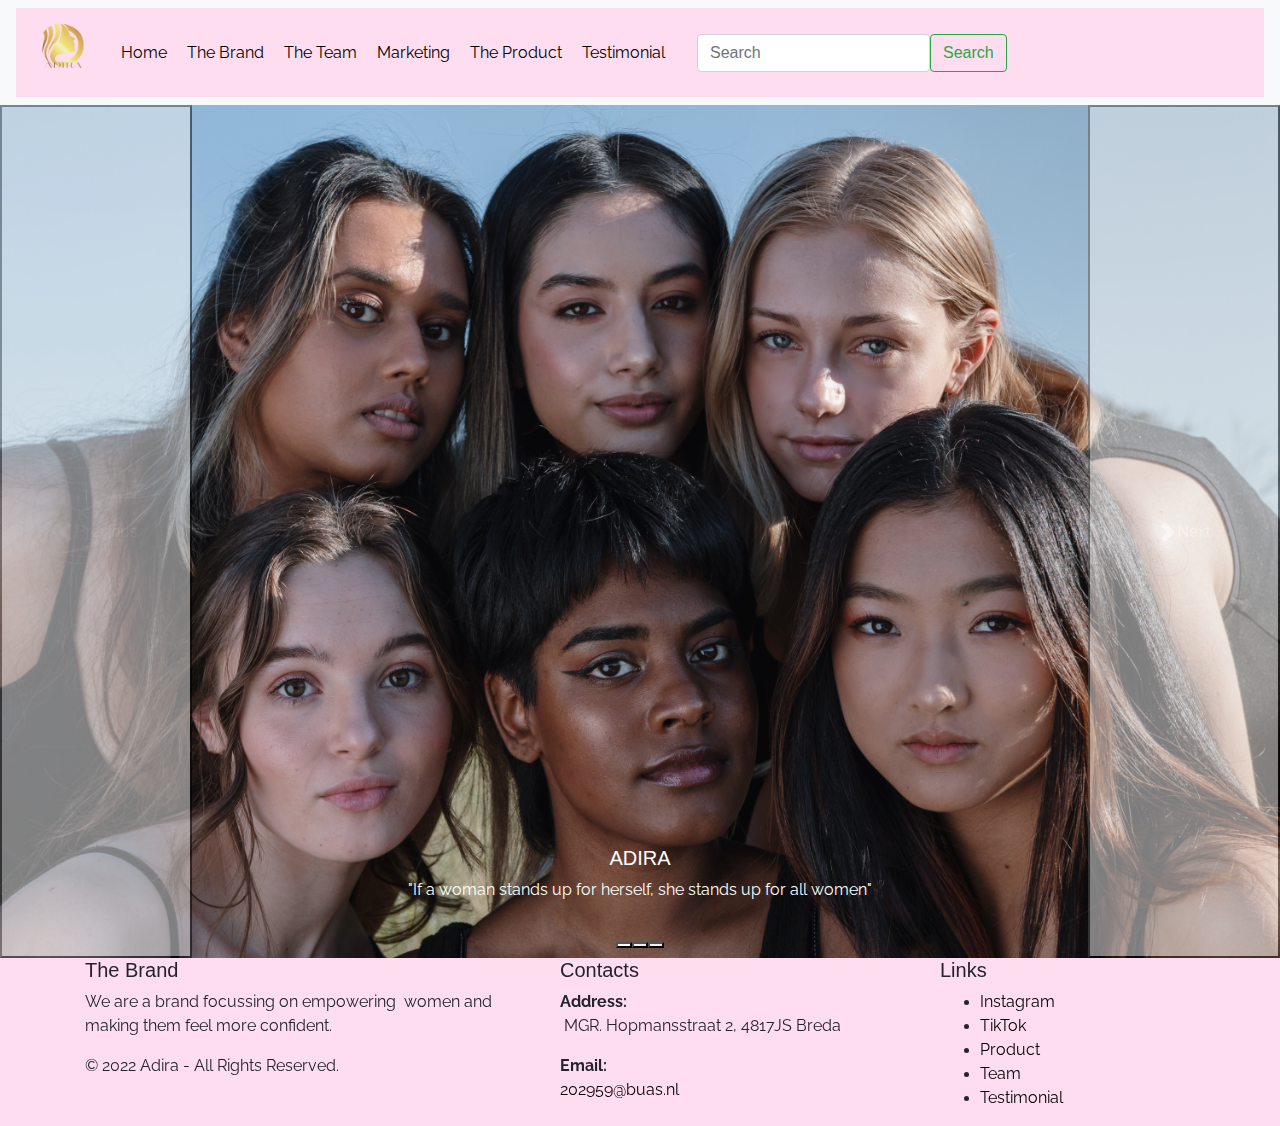
<file: index.html>
<!doctype html>
<html lang="en">
  <head>
    <!-- Required meta tags -->
    <meta charset="utf-8">
    <meta name="viewport" content="width=device-width, initial-scale=1">
	  
    <!--Link to stylesheet -->
	  <link rel="stylesheet" href="css/styles.css" />

    <!-- Bootstrap CSS -->
    <link href="https://cdn.jsdelivr.net/npm/bootstrap@5.1.3/dist/css/bootstrap.min.css" rel="stylesheet" integrity="sha384-1BmE4kWBq78iYhFldvKuhfTAU6auU8tT94WrHftjDbrCEXSU1oBoqyl2QvZ6jIW3" crossorigin="anonymous">
	  
	<!-- our own css -->
	<link href="css/styles.css" rel="stylesheet" type="text/css">
	  <link href="//maxcdn.bootstrapcdn.com/bootstrap/4.1.1/css/bootstrap.min.css" rel="stylesheet" id="bootstrap-css">
<script src="//maxcdn.bootstrapcdn.com/bootstrap/4.1.1/js/bootstrap.min.js"></script>
<script src="//cdnjs.cloudflare.com/ajax/libs/jquery/3.2.1/jquery.min.js"></script>
  </head>
  <body>

    <!-- Optional JavaScript; choose one of the two! -->

    <!-- Option 1: Bootstrap Bundle with Popper -->
    <script src="https://cdn.jsdelivr.net/npm/bootstrap@5.1.3/dist/js/bootstrap.bundle.min.js" integrity="sha384-ka7Sk0Gln4gmtz2MlQnikT1wXgYsOg+OMhuP+IlRH9sENBO0LRn5q+8nbTov4+1p" crossorigin="anonymous"></script>

    <!-- Option 2: Separate Popper and Bootstrap JS -->
    <!--
    <script src="https://cdn.jsdelivr.net/npm/@popperjs/core@2.10.2/dist/umd/popper.min.js" integrity="sha384-7+zCNj/IqJ95wo16oMtfsKbZ9ccEh31eOz1HGyDuCQ6wgnyJNSYdrPa03rtR1zdB" crossorigin="anonymous"></script>
    <script src="https://cdn.jsdelivr.net/npm/bootstrap@5.1.3/dist/js/bootstrap.min.js" integrity="sha384-QJHtvGhmr9XOIpI6YVutG+2QOK9T+ZnN4kzFN1RtK3zEFEIsxhlmWl5/YESvpZ13" crossorigin="anonymous"></script>
    -->

	  <!-- start of nav -->
<nav class="navbar navbar-expand-lg navbar-light bg-light">
  <div class="container-fluid">
    <button class="navbar-toggler" type="button" data-bs-toggle="collapse" data-bs-target="#navbarTogglerDemo03" aria-controls="navbarTogglerDemo03" aria-expanded="false" aria-label="Toggle navigation">
      <span class="navbar-toggler-icon"></span>
    </button>
    <a class="navbar-brand" href="#"> <img src="images/logoadira.png" width="61,2" height="79,2" alt=""/>&nbsp;</a>
    <div class="collapse navbar-collapse" id="navbarTogglerDemo03">
      <ul class="navbar-nav me-auto mb-2 mb-lg-0">
        <li class="nav-item">
          <a class="nav-link active" aria-current="page" href="index.html">Home&nbsp;</a>
        </li>
        <li class="nav-item">
          <a class="nav-link" href="the_brand.html">The Brand&nbsp;</a>
        </li>
         <li class="nav-item">
          <a class="nav-link" href="the_team.html">The Team&nbsp;</a>
        </li>
		    <li class="nav-item">
          <a class="nav-link" href="Marketing.html">Marketing&nbsp;</a>
        </li>
		  <li class="nav-item">
          <a class="nav-link" href="the_product.html">The Product&nbsp;</a>
        </li>
		  <li class="nav-item">
          <a class="nav-link" href="Testimonial.html">Testimonial&nbsp;</a>
        </li>
		  <li class="nav-item">
          <a class="nav-link" href="contact.html">&nbsp;</a>
        </li>
      </ul>
      <form class="d-flex">
        <input class="form-control me-2" type="search" placeholder="Search" aria-label="Search">
        <button class="btn btn-outline-success" type="submit">Search</button>
      </form>
    </div>
  </div>
</nav>
	
<!-- nav ends -->
	
<div id="carouselExampleCaptions" class="carousel slide" data-bs-ride="carousel">
  <div class="carousel-indicators">
    <button type="button" data-bs-target="#carouselExampleCaptions" data-bs-slide-to="0" class="active" aria-current="true" aria-label="Slide 1"></button>
    <button type="button" data-bs-target="#carouselExampleCaptions" data-bs-slide-to="1" aria-label="Slide 2"></button>
    <button type="button" data-bs-target="#carouselExampleCaptions" data-bs-slide-to="2" aria-label="Slide 3"></button>
  </div>
  <div class="carousel-inner">
    <div class="carousel-item active">
      <img src="images/firstcover.jpg" class="d-block w-100" alt="...">
      <div class="carousel-caption d-none d-md-block">
        <h5>ADIRA</h5>
        <p>"If a woman stands up for herself, she stands up for all women"</p>
      </div>
    </div>
    <div class="carousel-item">
      <img src="images/secondcover.jpg" class="d-block w-100" alt="...">
      <div class="carousel-caption d-none d-md-block">
        <h5>ADIRA</h5>
        <p>"The most beautiful things a woman can wear is confidence"</p>
      </div>
    </div>
    <div class="carousel-item">
      <img src="images/thirdcover.jpg" class="d-block w-100" alt="...">
      <div class="carousel-caption d-none d-md-block">
        <h5>ADIRA</h5>
        <p>"She remembered who she was and the game changed"</p>
      </div>
    </div>
  </div>
  <button class="carousel-control-prev" type="button" data-bs-target="#carouselExampleCaptions" data-bs-slide="prev">
    <span class="carousel-control-prev-icon" aria-hidden="true"></span>
    <span class="visually-hidden">Previous</span>
  </button>
  <button class="carousel-control-next" type="button" data-bs-target="#carouselExampleCaptions" data-bs-slide="next">
    <span class="carousel-control-next-icon" aria-hidden="true"></span>
    <span class="visually-hidden">Next</span>
  </button>
</div>
	
<!--start of footer-->
<footer class="section footer-classic context-dark bg-image" style="background: #lightpink;">
        <div class="container">
          <div class="row row-30">
            <div class="col-md-4 col-xl-5">
              <div class="pr-xl-4"><a class="brand" href="index.html"></a>
				   <h5>The Brand</h5>
                <p>We are a brand focussing on empowering&nbsp; women and making them feel more confident. </p>
               
                <!-- Rights-->
                <p class="rights"><span>©  </span><span class="copyright-year">2022</span><span> </span><span>Adira</span><span> - </span><span>All Rights Reserved.</span></p>
              </div>
            </div>
            <div class="col-md-4">
              <h5>Contacts</h5>
              <dl class="contact-list">
                <dt>Address:</dt>
                <dd>&nbsp;MGR. Hopmansstraat 2, 4817JS Breda</dd>
              </dl>
              <dl class="contact-list">
                <dt>Email:</dt>
                <dd><a href="mailto:202959@buas.nl">202959@buas.nl&nbsp;</a></dd>
              </dl>
              <dl class="contact-list">
               
              </dl>
            </div>
            <div class="col-md-4 col-xl-3">
              <h5>Links&nbsp;</h5>
              <ul class="nav-list">
                <li><a href="https://www.instagram.com/adira_thebrand/">Instagram</a></li>
                <li><a href="https://www.tiktok.com/@adira_thebrand">TikTok</a></li>
			 <li><a href="the_product.html">Product</a></li> 
				  <li><a href="the_team.html">Team</a></li> 
				  <li><a href="Testimonial.html">Testimonial</a></li> 
               
              </ul>
            </div>
          </div>
        </div>
      
      </footer>
	  
<!--end of footer-->

	</body>
	  </html>
</file>
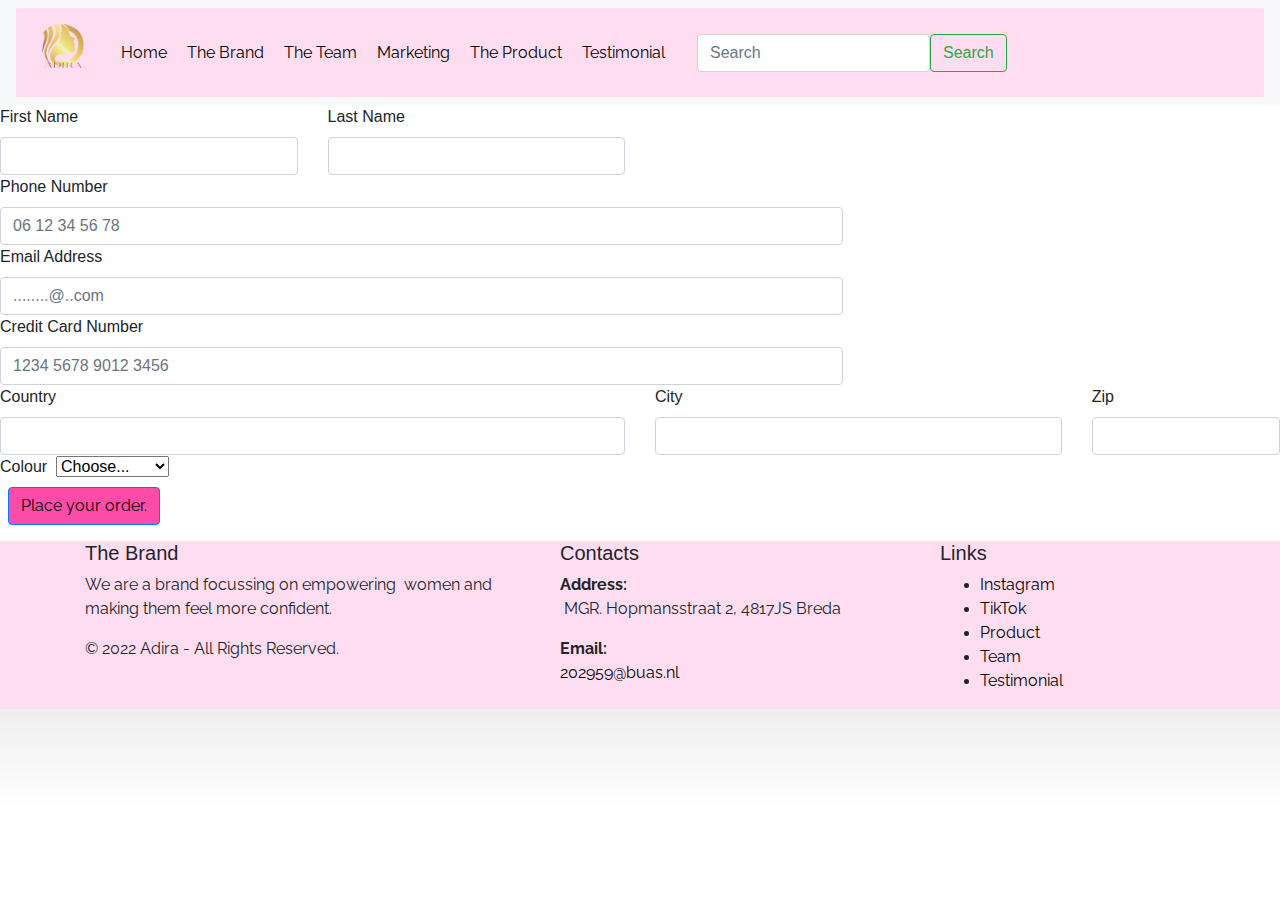
<file: contact.html>
<!doctype html>
<html lang="en">
  <head>
    <!-- Required meta tags -->
    <meta charset="utf-8">
    <meta name="viewport" content="width=device-width, initial-scale=1">

    <!-- Bootstrap CSS -->
    <link href="https://cdn.jsdelivr.net/npm/bootstrap@5.1.3/dist/css/bootstrap.min.css" rel="stylesheet" integrity="sha384-1BmE4kWBq78iYhFldvKuhfTAU6auU8tT94WrHftjDbrCEXSU1oBoqyl2QvZ6jIW3" crossorigin="anonymous">
	  
	<!-- our own css -->
	<link href="css/styles.css" rel="stylesheet" type="text/css">
	  <link href="//maxcdn.bootstrapcdn.com/bootstrap/4.1.1/css/bootstrap.min.css" rel="stylesheet" id="bootstrap-css">
<script src="//maxcdn.bootstrapcdn.com/bootstrap/4.1.1/js/bootstrap.min.js"></script>
<script src="//cdnjs.cloudflare.com/ajax/libs/jquery/3.2.1/jquery.min.js"></script>
  </head>
  <body>

    <!-- Optional JavaScript; choose one of the two! -->

    <!-- Option 1: Bootstrap Bundle with Popper -->
    <script src="https://cdn.jsdelivr.net/npm/bootstrap@5.1.3/dist/js/bootstrap.bundle.min.js" integrity="sha384-ka7Sk0Gln4gmtz2MlQnikT1wXgYsOg+OMhuP+IlRH9sENBO0LRn5q+8nbTov4+1p" crossorigin="anonymous"></script>

    <!-- Option 2: Separate Popper and Bootstrap JS -->
    <!--
    <script src="https://cdn.jsdelivr.net/npm/@popperjs/core@2.10.2/dist/umd/popper.min.js" integrity="sha384-7+zCNj/IqJ95wo16oMtfsKbZ9ccEh31eOz1HGyDuCQ6wgnyJNSYdrPa03rtR1zdB" crossorigin="anonymous"></script>
    <script src="https://cdn.jsdelivr.net/npm/bootstrap@5.1.3/dist/js/bootstrap.min.js" integrity="sha384-QJHtvGhmr9XOIpI6YVutG+2QOK9T+ZnN4kzFN1RtK3zEFEIsxhlmWl5/YESvpZ13" crossorigin="anonymous"></script>
    -->

	  <!-- start of nav -->
<nav class="navbar navbar-expand-lg navbar-light bg-light">
  <div class="container-fluid">
    <button class="navbar-toggler" type="button" data-bs-toggle="collapse" data-bs-target="#navbarTogglerDemo03" aria-controls="navbarTogglerDemo03" aria-expanded="false" aria-label="Toggle navigation">
      <span class="navbar-toggler-icon"></span>
    </button>
    <a class="navbar-brand" href="#"> <img src="images/logoadira.png" width="61,2" height="79,2" alt=""/>&nbsp;</a>
    <div class="collapse navbar-collapse" id="navbarTogglerDemo03">
      <ul class="navbar-nav me-auto mb-2 mb-lg-0">
        <li class="nav-item">
          <a class="nav-link active" aria-current="page" href="index.html">Home&nbsp;</a>
        </li>
        <li class="nav-item">
          <a class="nav-link" href="the_brand.html">The Brand&nbsp;</a>
        </li>
         <li class="nav-item">
          <a class="nav-link" href="the_team.html">The Team&nbsp;</a>
        </li>
		    <li class="nav-item">
          <a class="nav-link" href="Marketing.html">Marketing&nbsp;</a>
        </li>
		  <li class="nav-item">
          <a class="nav-link" href="the_product.html">The Product&nbsp;</a>
        </li>
		  <li class="nav-item">
          <a class="nav-link" href="Testimonial.html">Testimonial&nbsp;</a>
        </li>
		  <li class="nav-item">
          <a class="nav-link" href="contact.html">&nbsp;</a>
        </li>
      </ul>
      <form class="d-flex">
        <input class="form-control me-2" type="search" placeholder="Search" aria-label="Search">
        <button class="btn btn-outline-success" type="submit">Search</button>
      </form>
    </div>
  </div>
</nav>
	
<!-- nav ends -->
	    
<form class="row g-3">
  <div class="col-md-3" >
    <label for="inputEmail4" class="form-label">First Name&nbsp;</label>
    <input type="email" class="form-control" id="inputEmail4">
  </div>
  <div class="col-md-3">
    <label for="inputPassword4" class="form-label">Last Name&nbsp;</label>
    <input type="password" class="form-control" id="inputPassword4">
  </div>
  <div class="col-8">
    <label for="inputAddress" class="form-label">Phone Number</label>
    <input type="text" class="form-control" id="inputAddress" placeholder="06 12 34 56 78">
  </div>
	<div class="col-8">
    <label for="inputAddress" class="form-label">Email Address</label>
    <input type="text" class="form-control" id="inputAddres" placeholder="........@..com">
  </div>
  <div class="col-8">
    <label for="inputAddress2" class="form-label">Credit Card Number&nbsp;</label>
    <input type="text" class="form-control" id="inputAddress2" placeholder="1234 5678 9012 3456">
  </div>
  <div class="col-md-6">
    <label for="inputCity" class="form-label">Country</label>
    <input type="text" class="form-control" id="inputCity">
  </div>
  <div class="col-md-4">
    <label for="inputState" class="form-label">City&nbsp;</label>
      <input type="text" class="form-control">
  </div>
  <div class="col-md-2">
    <label for="inputZip" class="form-label">Zip</label>
    <input type="text" class="form-control" id="inputZip">
  </div>
	<div class="col-md-4">
    <label for="inputState" class="form-label">Colour&nbsp;</label>
    <select id="inputState" class="form-select">
      <option selected>Choose...</option>
      <option>Classy Ice</option>
	<option>Flaming Red</option>
    </select>
	</div>	
	
  <div class="col-12">
	  <p>&nbsp; <a href="thankyou.html" class="btn btn-primary">Place your order.</a></p>
    
	  <p></p>
  </div>
</form>	  
	  
	  
	   	  
<!--start of footer-->
<footer class="section footer-classic context-dark bg-image" style="background: #lightpink;">
        <div class="container">
          <div class="row row-30">
            <div class="col-md-4 col-xl-5">
              <div class="pr-xl-4"><a class="brand" href="index.html"></a>
				   <h5>The Brand</h5>
                <p>We are a brand focussing on empowering&nbsp; women and making them feel more confident. </p>
               
                <!-- Rights-->
                <p class="rights"><span>©  </span><span class="copyright-year">2022</span><span> </span><span>Adira</span><span> - </span><span>All Rights Reserved.</span></p>
              </div>
            </div>
            <div class="col-md-4">
              <h5>Contacts</h5>
              <dl class="contact-list">
                <dt>Address:</dt>
                <dd>&nbsp;MGR. Hopmansstraat 2, 4817JS Breda</dd>
              </dl>
              <dl class="contact-list">
                <dt>Email:</dt>
                <dd><a href="mailto:202959@buas.nl">202959@buas.nl&nbsp;</a></dd>
              </dl>
              <dl class="contact-list">
               
              </dl>
            </div>
            <div class="col-md-4 col-xl-3">
              <h5>Links&nbsp;</h5>
              <ul class="nav-list">
                <li><a href="https://www.instagram.com/adira_thebrand/">Instagram</a></li>
                <li><a href="https://www.tiktok.com/@adira_thebrand">TikTok</a></li>
			 <li><a href="the_product.html">Product</a></li> 
				  <li><a href="the_team.html">Team</a></li> 
				  <li><a href="Testimonial.html">Testimonial</a></li> 
               
              </ul>
            </div>
          </div>
        </div>
      
      </footer>
	  
<!--end of footer-->  
	  
	  
	  	

	
	</body>
	  </html>
</file>
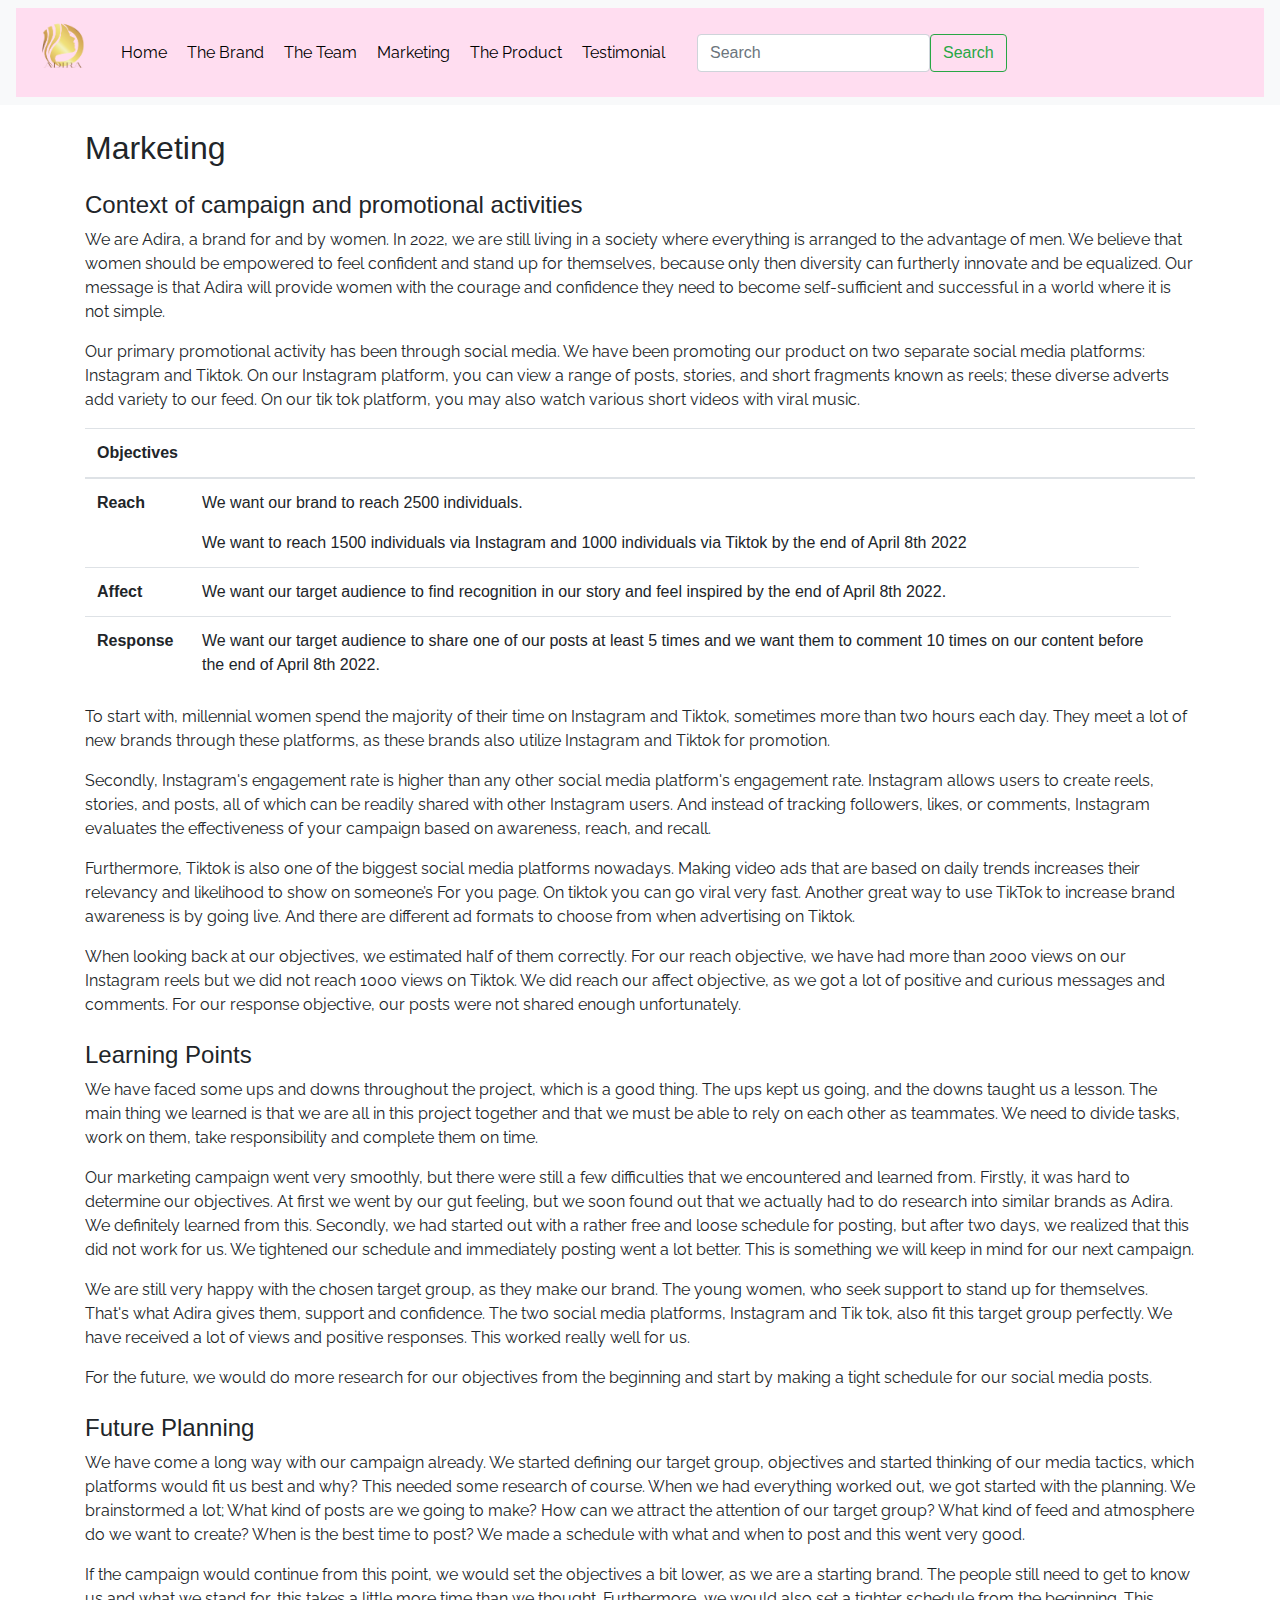
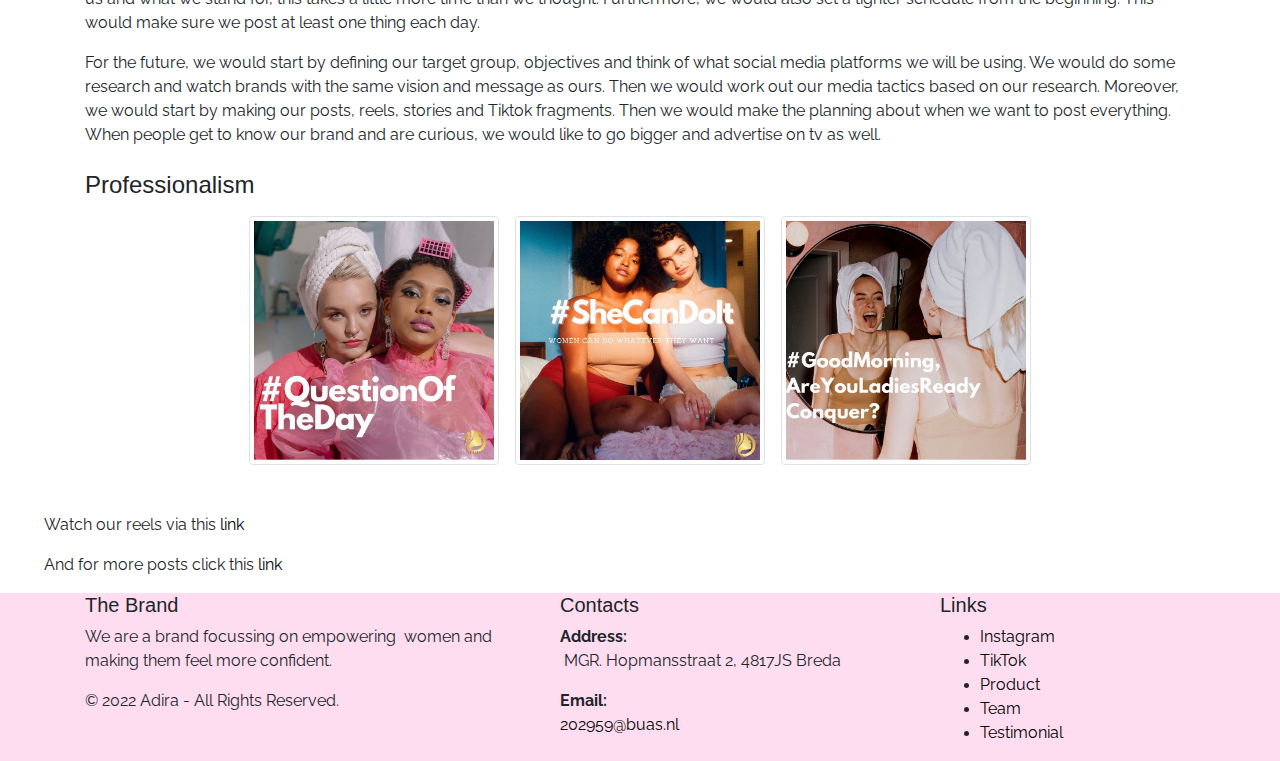
<file: Marketing.html>
<!doctype html>
<html lang="en">
  <head>
    <!-- Required meta tags -->
    <meta charset="utf-8">
    <meta name="viewport" content="width=device-width, initial-scale=1">

    <!-- Bootstrap CSS -->
    <link href="https://cdn.jsdelivr.net/npm/bootstrap@5.1.3/dist/css/bootstrap.min.css" rel="stylesheet" integrity="sha384-1BmE4kWBq78iYhFldvKuhfTAU6auU8tT94WrHftjDbrCEXSU1oBoqyl2QvZ6jIW3" crossorigin="anonymous">
	  
	<!-- our own css -->
	<link href="css/styles.css" rel="stylesheet" type="text/css">
	  <link href="//maxcdn.bootstrapcdn.com/bootstrap/4.1.1/css/bootstrap.min.css" rel="stylesheet" id="bootstrap-css">
<script src="//maxcdn.bootstrapcdn.com/bootstrap/4.1.1/js/bootstrap.min.js"></script>
<script src="//cdnjs.cloudflare.com/ajax/libs/jquery/3.2.1/jquery.min.js"></script>
  </head>
  <body>

    <!-- Optional JavaScript; choose one of the two! -->

    <!-- Option 1: Bootstrap Bundle with Popper -->
    <script src="https://cdn.jsdelivr.net/npm/bootstrap@5.1.3/dist/js/bootstrap.bundle.min.js" integrity="sha384-ka7Sk0Gln4gmtz2MlQnikT1wXgYsOg+OMhuP+IlRH9sENBO0LRn5q+8nbTov4+1p" crossorigin="anonymous"></script>

    <!-- Option 2: Separate Popper and Bootstrap JS -->
    <!--
    <script src="https://cdn.jsdelivr.net/npm/@popperjs/core@2.10.2/dist/umd/popper.min.js" integrity="sha384-7+zCNj/IqJ95wo16oMtfsKbZ9ccEh31eOz1HGyDuCQ6wgnyJNSYdrPa03rtR1zdB" crossorigin="anonymous"></script>
    <script src="https://cdn.jsdelivr.net/npm/bootstrap@5.1.3/dist/js/bootstrap.min.js" integrity="sha384-QJHtvGhmr9XOIpI6YVutG+2QOK9T+ZnN4kzFN1RtK3zEFEIsxhlmWl5/YESvpZ13" crossorigin="anonymous"></script>
    -->

		  <!-- start of nav -->
<nav class="navbar navbar-expand-lg navbar-light bg-light">
  <div class="container-fluid">
    <button class="navbar-toggler" type="button" data-bs-toggle="collapse" data-bs-target="#navbarTogglerDemo03" aria-controls="navbarTogglerDemo03" aria-expanded="false" aria-label="Toggle navigation">
      <span class="navbar-toggler-icon"></span>
    </button>
    <a class="navbar-brand" href="#"> <img src="images/logoadira.png" width="61,2" height="79,2" alt=""/>&nbsp;</a>
    <div class="collapse navbar-collapse" id="navbarTogglerDemo03">
      <ul class="navbar-nav me-auto mb-2 mb-lg-0">
        <li class="nav-item">
          <a class="nav-link active" aria-current="page" href="index.html">Home&nbsp;</a>
        </li>
        <li class="nav-item">
          <a class="nav-link" href="the_brand.html">The Brand&nbsp;</a>
        </li>
         <li class="nav-item">
          <a class="nav-link" href="the_team.html">The Team&nbsp;</a>
        </li>
		    <li class="nav-item">
          <a class="nav-link" href="Marketing.html">Marketing&nbsp;</a>
        </li>
		  <li class="nav-item">
          <a class="nav-link" href="the_product.html">The Product&nbsp;</a>
        </li>
		  <li class="nav-item">
          <a class="nav-link" href="Testimonial.html">Testimonial&nbsp;</a>
        </li>
		  <li class="nav-item">
          <a class="nav-link" href="contact.html">&nbsp;</a>
        </li>
      </ul>
      <form class="d-flex">
        <input class="form-control me-2" type="search" placeholder="Search" aria-label="Search">
        <button class="btn btn-outline-success" type="submit">Search</button>
      </form>
    </div>
  </div>
</nav>
	
<!-- nav ends -->
	  
<!doctype html>

    <main class="container py-4">
      <h2>Marketing</h2>
      <h4 class="mt-4">Context of campaign and promotional activities</h4>
      <p>We are Adira, a brand for and by women. In 2022, we are still living in a society where everything is arranged to the advantage of men. We believe that women should be empowered to feel confident and stand up for themselves, because only then diversity can furtherly innovate and be equalized.
Our message is that Adira will provide women with the courage and confidence they need to become self-sufficient and successful in a world where it is not simple.
</p>
      <p>Our primary promotional activity has been through social media. We have been promoting our product on two separate social media platforms: Instagram and Tiktok. On our Instagram platform, you can view a range of posts, stories, and short fragments known as reels; these diverse adverts add variety to our feed. On our tik tok platform, you may also watch various short videos with viral music.</p>
		
		<table class="table">
  <thead>
    <tr>
      <th scope="col">Objectives</th>
      <th scope="col"></th>
      <th scope="col"></th>
      <th scope="col"></th>
    </tr>
  </thead>
  <tbody>
    <tr>
      <th scope="row">Reach</th>
      <td> We want our brand to reach 2500 individuals. 
		  <p></p>
		  We want to reach 1500 individuals via Instagram and 1000 individuals via Tiktok by the end of April 8th 2022</td>
    </tr>
    <tr>
      <th scope="row">Affect</th>
      <td> We want our target audience to find recognition in our story and feel inspired by the end of April 8th 2022.</td>
     
    </tr>
    <tr>
      <th scope="row">Response</th>
      <td colspan="2">We want our target audience to share one of our posts at least 5 times and we want them to comment 10 times on our content before the end of April 8th 2022. </td>
    
    </tr>
  </tbody>
</table>

		 <p>To start with, millennial women spend the majority of their time on Instagram and Tiktok, sometimes more than two hours each day. They meet a lot of new brands through these platforms, as these brands also utilize Instagram and Tiktok for promotion. 
</p>
      <p>Secondly, Instagram's engagement rate is higher than any other social media platform's engagement rate. Instagram allows users to create reels, stories, and posts, all of which can be readily shared with other Instagram users. And instead of tracking followers, likes, or comments, Instagram evaluates the effectiveness of your campaign based on awareness, reach, and recall. 
</p>
		<p> Furthermore, Tiktok is also one of the biggest social media platforms nowadays. Making video ads that are based on daily trends increases their relevancy and likelihood to show on someone’s For you page. On tiktok you can go viral very fast. Another great way to use TikTok to increase brand awareness is by going live. And there are different ad formats to choose from when advertising on Tiktok. 
 </p>
		<p> When looking back at our objectives, we estimated half of them correctly. For our reach objective, we have had more than 2000 views on our Instagram reels but we did not reach 1000 views on Tiktok. We did reach our affect objective, as we got a lot of positive and curious messages and comments. For our response objective, our posts were not shared enough unfortunately. 
 </p>

		 <h4 class="mt-4">Learning Points</h4>
            <p>We have faced some ups and downs throughout the project, which is a good thing. The ups kept us going, and the downs taught us a lesson. The main thing we learned is that we are all in this project together and that we must be able to rely on each other as teammates. We need to divide tasks, work on them, take responsibility and complete them on time. 
</p>
		<p> Our marketing campaign went very smoothly, but there were still a few difficulties that we encountered and learned from. Firstly, it was hard to determine our objectives. At first we went by our gut feeling, but we soon found out that we actually had to do research into similar brands as Adira. We definitely learned from this. Secondly, we had started out with a rather free and loose schedule for posting, but after two days, we realized that this did not work for us. We tightened our schedule and immediately posting went a lot better. This is something we will keep in mind for our next campaign. 
 </p>
		<p> We are still very happy with the chosen target group, as they make our brand. The young women, who seek support to stand up for themselves. That's what Adira gives them, support and confidence. The two social media platforms, Instagram and Tik tok, also fit this target group perfectly. We have received a lot of views and positive responses. This worked really well for us. 
 </p>
		<p> For the future, we would do more research for our objectives from the beginning and start by making a tight schedule for our social media posts. 
 </p>
      <h4 class="mt-4">Future Planning</h4>
      <p>We have come a long way with our campaign already. We started defining our target group, objectives and started thinking of our media tactics, which platforms would fit us best and why? This needed some research of course. When we had everything worked out, we got started with the planning. We brainstormed a lot; What kind of posts are we going to make? How can we attract the attention of our target group? What kind of feed and atmosphere do we want to create? When is the best time to post? We made a schedule with what and when to post and this went very good.</p>
      <p>If the campaign would continue from this point, we would set the objectives a bit lower, as we are a starting brand. The people still need to get to know us and what we stand for, this takes a little more time than we thought. Furthermore, we would also set a tighter schedule from the beginning. This would make sure we post at least one thing each day. 
</p>
      <p>For the future, we would start by defining our target group, objectives and think of what social media platforms we will be using. We would do some research and watch brands with the same vision and message as ours. Then we would work out our media tactics based on our research. Moreover, we would start by making our posts, reels, stories and Tiktok fragments. Then we would make the planning about when we want to post everything. When people get to know our brand and are curious, we would like to go bigger and advertise on tv as well.</p>
      <h4 class="mt-4">Professionalism</h4>

<ul class="list-unstyled d-flex flex-wrap justify-content-center align-items-center">
    <li class="m-2">
      <a href="#"><!-- Please make a link to your socials instead -->
        <img alt="Image Placeholder" class="img-thumbnail" src="images/Instapost 1.jpg" width="250" >
      </a>
    </li>
    <li class="m-2">
      <a href="#"><!-- Please make a link to your socials instead -->
        <img alt="Image Placeholder" class="img-thumbnail" src="images/insta 2.jpg" width="250">
      </a>
    </li>
    <li class="m-2">
      <a href="#"><!-- Please make a link to your socials instead -->
        <img alt="Image Placeholder" class="img-thumbnail" src="images/insta post 3.jpg" width="250">
      </a>
    </li>
    </ul>
    </main>
	        <p>&nbsp; &nbsp; &nbsp; &nbsp; &nbsp; &nbsp;Watch our reels via this <a href="https://www.instagram.com/adira_thebrand/reels/">link</a>&nbsp; &nbsp;&nbsp;</p>
      <p>&nbsp; &nbsp; &nbsp; &nbsp; &nbsp; &nbsp;And for more posts click this <a href="https://www.instagram.com/adira_thebrand/">link&nbsp;</a></p>
	
<!--start of footer-->
<footer class="section footer-classic context-dark bg-image" style="background: #lightpink;">
        <div class="container">
          <div class="row row-30">
            <div class="col-md-4 col-xl-5">
              <div class="pr-xl-4"><a class="brand" href="index.html"></a>
				   <h5>The Brand</h5>
                <p>We are a brand focussing on empowering&nbsp; women and making them feel more confident. </p>
               
                <!-- Rights-->
                <p class="rights"><span>©  </span><span class="copyright-year">2022</span><span> </span><span>Adira</span><span> - </span><span>All Rights Reserved.</span></p>
              </div>
            </div>
            <div class="col-md-4">
              <h5>Contacts</h5>
              <dl class="contact-list">
                <dt>Address:</dt>
                <dd>&nbsp;MGR. Hopmansstraat 2, 4817JS Breda</dd>
              </dl>
              <dl class="contact-list">
                <dt>Email:</dt>
                <dd><a href="mailto:202959@buas.nl">202959@buas.nl&nbsp;</a></dd>
              </dl>
              <dl class="contact-list">
               
              </dl>
            </div>
            <div class="col-md-4 col-xl-3">
              <h5>Links&nbsp;</h5>
              <ul class="nav-list">
                <li><a href="https://www.instagram.com/adira_thebrand/">Instagram</a></li>
                <li><a href="https://www.tiktok.com/@adira_thebrand">TikTok</a></li>
			 <li><a href="the_product.html">Product</a></li> 
				  <li><a href="the_team.html">Team</a></li> 
				  <li><a href="Testimonial.html">Testimonial</a></li> 
               
              </ul>
            </div>
          </div>
        </div>
      
      </footer>
	  
<!--end of footer-->
	
	</body>
	  </html>
</file>
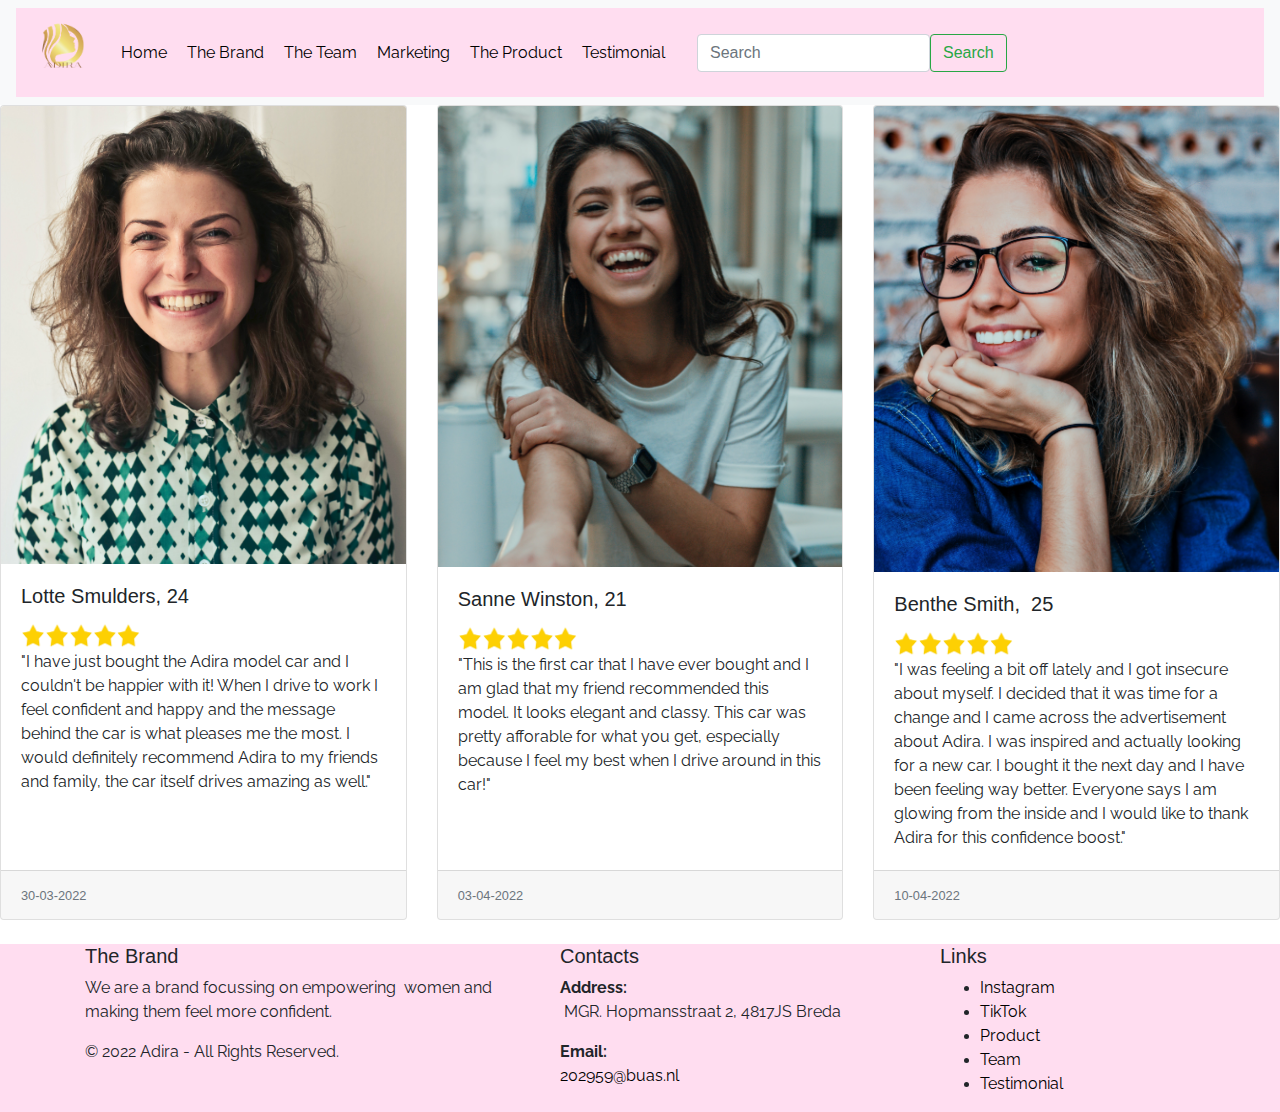
<file: Testimonial.html>
<!doctype html>
<html lang="en">
  <head>
    <!-- Required meta tags -->
    <meta charset="utf-8">
    <meta name="viewport" content="width=device-width, initial-scale=1">

    <!-- Bootstrap CSS -->
    <link href="https://cdn.jsdelivr.net/npm/bootstrap@5.1.3/dist/css/bootstrap.min.css" rel="stylesheet" integrity="sha384-1BmE4kWBq78iYhFldvKuhfTAU6auU8tT94WrHftjDbrCEXSU1oBoqyl2QvZ6jIW3" crossorigin="anonymous">
	  
	<!-- our own css -->
	<link href="css/styles.css" rel="stylesheet" type="text/css">
	  <link href="//maxcdn.bootstrapcdn.com/bootstrap/4.1.1/css/bootstrap.min.css" rel="stylesheet" id="bootstrap-css">
<script src="//maxcdn.bootstrapcdn.com/bootstrap/4.1.1/js/bootstrap.min.js"></script>
<script src="//cdnjs.cloudflare.com/ajax/libs/jquery/3.2.1/jquery.min.js"></script>
  </head>
  <body>

    <!-- Optional JavaScript; choose one of the two! -->

    <!-- Option 1: Bootstrap Bundle with Popper -->
    <script src="https://cdn.jsdelivr.net/npm/bootstrap@5.1.3/dist/js/bootstrap.bundle.min.js" integrity="sha384-ka7Sk0Gln4gmtz2MlQnikT1wXgYsOg+OMhuP+IlRH9sENBO0LRn5q+8nbTov4+1p" crossorigin="anonymous"></script>

    <!-- Option 2: Separate Popper and Bootstrap JS -->
    <!--
    <script src="https://cdn.jsdelivr.net/npm/@popperjs/core@2.10.2/dist/umd/popper.min.js" integrity="sha384-7+zCNj/IqJ95wo16oMtfsKbZ9ccEh31eOz1HGyDuCQ6wgnyJNSYdrPa03rtR1zdB" crossorigin="anonymous"></script>
    <script src="https://cdn.jsdelivr.net/npm/bootstrap@5.1.3/dist/js/bootstrap.min.js" integrity="sha384-QJHtvGhmr9XOIpI6YVutG+2QOK9T+ZnN4kzFN1RtK3zEFEIsxhlmWl5/YESvpZ13" crossorigin="anonymous"></script>
    -->

	  <!-- start of nav -->
<nav class="navbar navbar-expand-lg navbar-light bg-light">
  <div class="container-fluid">
    <button class="navbar-toggler" type="button" data-bs-toggle="collapse" data-bs-target="#navbarTogglerDemo03" aria-controls="navbarTogglerDemo03" aria-expanded="false" aria-label="Toggle navigation">
      <span class="navbar-toggler-icon"></span>
    </button>
    <a class="navbar-brand" href="#"> <img src="images/logoadira.png" width="61,2" height="79,2" alt=""/>&nbsp;</a>
    <div class="collapse navbar-collapse" id="navbarTogglerDemo03">
      <ul class="navbar-nav me-auto mb-2 mb-lg-0">
        <li class="nav-item">
          <a class="nav-link active" aria-current="page" href="index.html">Home&nbsp;</a>
        </li>
        <li class="nav-item">
          <a class="nav-link" href="the_brand.html">The Brand&nbsp;</a>
        </li>
         <li class="nav-item">
          <a class="nav-link" href="the_team.html">The Team&nbsp;</a>
        </li>
		    <li class="nav-item">
          <a class="nav-link" href="Marketing.html">Marketing&nbsp;</a>
        </li>
		  <li class="nav-item">
          <a class="nav-link" href="the_product.html">The Product&nbsp;</a>
        </li>
		  <li class="nav-item">
          <a class="nav-link" href="Testimonial.html">Testimonial&nbsp;</a>
        </li>
		  <li class="nav-item">
          <a class="nav-link" href="contact.html">&nbsp;</a>
        </li>
      </ul>
      <form class="d-flex">
        <input class="form-control me-2" type="search" placeholder="Search" aria-label="Search">
        <button class="btn btn-outline-success" type="submit">Search</button>
      </form>
    </div>
  </div>
</nav>
	
<!-- nav ends -->
	 
	  
	  
	  <div class="row row-cols-1 row-cols-md-3 g-4">
  <div class="col">
    <div class="card h-100">
      <img src="images/testimonial1.jpg" class="card-img-top" alt="...">
      <div class="card-body">
        <h5 class="card-title">Lotte Smulders, 24&nbsp;&nbsp;</h5>
        <img src="images/5stars.png" width="" height="30" alt=""/>
        
        <p class="card-text">"I have just bought the Adira model car and I couldn't be happier with it! When I drive to work I feel confident and happy and the message behind the car is what pleases me the most. I would definitely recommend Adira to my friends and family, the car itself drives amazing as well."&nbsp; &nbsp;</p>
      </div>
      <div class="card-footer">
        <small class="text-muted">30-03-2022</small>
		  &nbsp;
		  
      </div>
    </div>
  </div>
  <div class="col">
    <div class="card h-100">
      <img src="images/testimonial2.jpg" class="card-img-top" alt="...">
      <div class="card-body">
        <h5 class="card-title">Sanne Winston, 21&nbsp;</h5>
		   <img src="images/5stars.png" width="" height="30" alt=""/>
        <p class="card-text">"This is the first car that I have ever bought and I am glad that my friend recommended this model. It looks elegant and classy. This car was pretty afforable for what you get, especially because I feel my best when I drive around in this car!"&nbsp; &nbsp; &nbsp; &nbsp;</p>
      </div>
      <div class="card-footer">
        <small class="text-muted">03-04-2022&nbsp;</small>
      </div>
    </div>
  </div>
  <div class="col">
    <div class="card h-100">
      <img src="images/testimonial3.jpg" class="card-img-top" alt="...">
      <div class="card-body">
        <h5 class="card-title">Benthe Smith,&nbsp; 25</h5>
		    <img src="images/5stars.png" width="" height="30" alt=""/>
        <p class="card-text">"I was feeling a bit off lately and I got insecure about myself. I decided that it was time for a change and I came across the advertisement about Adira. I was inspired and actually looking for a new car. I bought it the next day and I have been feeling way better. Everyone says I am glowing from the inside and I would like to thank Adira for this confidence boost."&nbsp; &nbsp;</p>
      </div>
      <div class="card-footer">
        <small class="text-muted">10-04-2022&nbsp;</small>
      </div>
    </div>
  </div>
</div>
	  
	  
	  
	  
	&nbsp;  
	  &nbsp;
	  	
<!--start of footer-->
<footer class="section footer-classic context-dark bg-image" style="background: #lightpink;">
        <div class="container">
          <div class="row row-30">
            <div class="col-md-4 col-xl-5">
              <div class="pr-xl-4"><a class="brand" href="index.html"></a>
				   <h5>The Brand</h5>
                <p>We are a brand focussing on empowering&nbsp; women and making them feel more confident. </p>
               
                <!-- Rights-->
                <p class="rights"><span>©  </span><span class="copyright-year">2022</span><span> </span><span>Adira</span><span> - </span><span>All Rights Reserved.</span></p>
              </div>
            </div>
            <div class="col-md-4">
              <h5>Contacts</h5>
              <dl class="contact-list">
                <dt>Address:</dt>
                <dd>&nbsp;MGR. Hopmansstraat 2, 4817JS Breda</dd>
              </dl>
              <dl class="contact-list">
                <dt>Email:</dt>
                <dd><a href="mailto:202959@buas.nl">202959@buas.nl&nbsp;</a></dd>
              </dl>
              <dl class="contact-list">
               
              </dl>
            </div>
            <div class="col-md-4 col-xl-3">
              <h5>Links&nbsp;</h5>
              <ul class="nav-list">
                <li><a href="https://www.instagram.com/adira_thebrand/">Instagram</a></li>
                <li><a href="https://www.tiktok.com/@adira_thebrand">TikTok</a></li>
			 <li><a href="the_product.html">Product</a></li> 
				  <li><a href="the_team.html">Team</a></li> 
				  <li><a href="Testimonial.html">Testimonial</a></li> 
               
              </ul>
            </div>
          </div>
        </div>
      
      </footer>
	  
<!--end of footer-->
	</body>
	  </html>
</file>
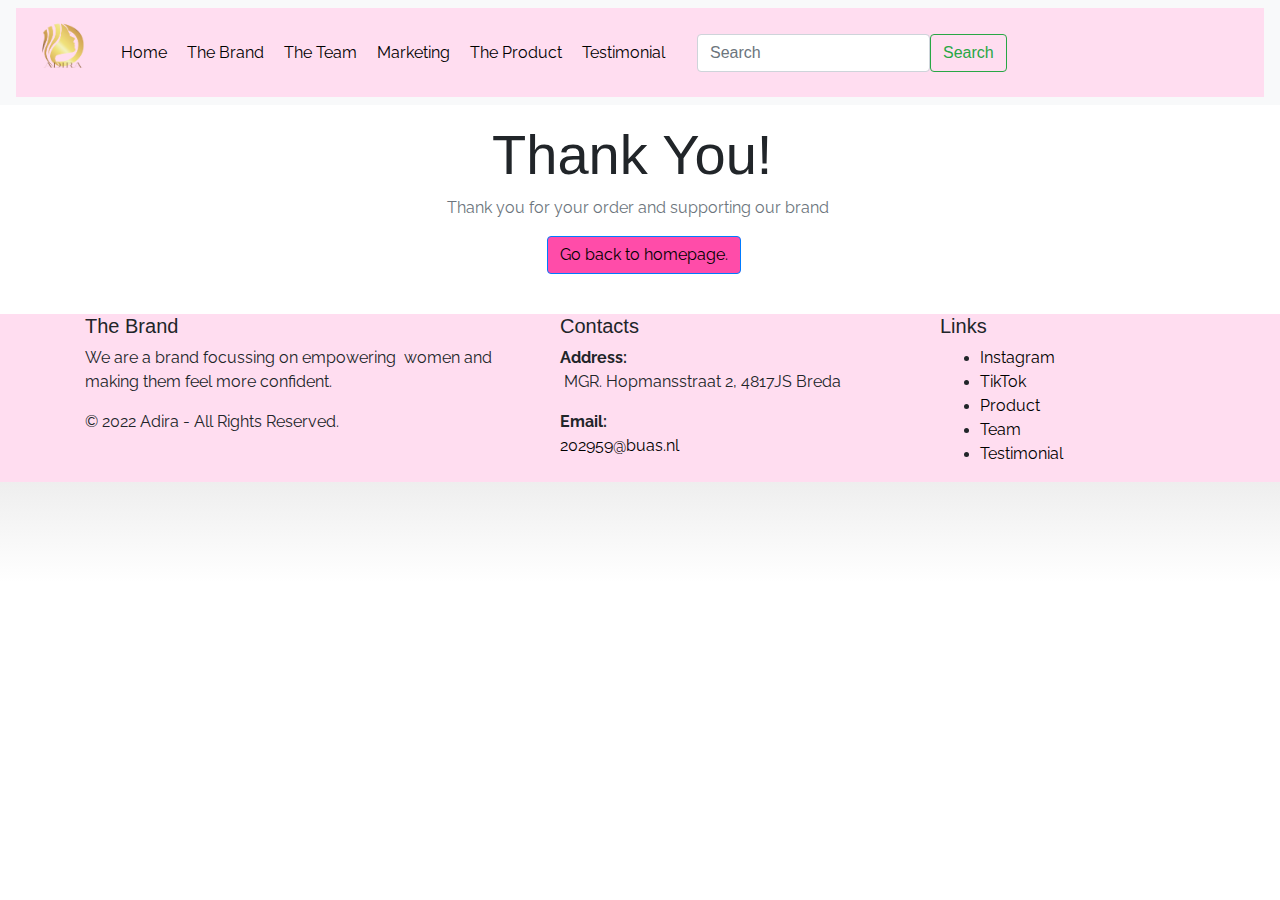
<file: thankyou.html>
<!doctype html>
<html lang="en">
  <head>
    <!-- Required meta tags -->
    <meta charset="utf-8">
    <meta name="viewport" content="width=device-width, initial-scale=1">

    <!-- Bootstrap CSS -->
    <link href="https://cdn.jsdelivr.net/npm/bootstrap@5.1.3/dist/css/bootstrap.min.css" rel="stylesheet" integrity="sha384-1BmE4kWBq78iYhFldvKuhfTAU6auU8tT94WrHftjDbrCEXSU1oBoqyl2QvZ6jIW3" crossorigin="anonymous">
	  
	<!-- our own css -->
	<link href="css/styles.css" rel="stylesheet" type="text/css">
	  <link href="//maxcdn.bootstrapcdn.com/bootstrap/4.1.1/css/bootstrap.min.css" rel="stylesheet" id="bootstrap-css">
<script src="//maxcdn.bootstrapcdn.com/bootstrap/4.1.1/js/bootstrap.min.js"></script>
<script src="//cdnjs.cloudflare.com/ajax/libs/jquery/3.2.1/jquery.min.js"></script>
  </head>
  <body>

    <!-- Optional JavaScript; choose one of the two! -->

    <!-- Option 1: Bootstrap Bundle with Popper -->
    <script src="https://cdn.jsdelivr.net/npm/bootstrap@5.1.3/dist/js/bootstrap.bundle.min.js" integrity="sha384-ka7Sk0Gln4gmtz2MlQnikT1wXgYsOg+OMhuP+IlRH9sENBO0LRn5q+8nbTov4+1p" crossorigin="anonymous"></script>

    <!-- Option 2: Separate Popper and Bootstrap JS -->
    <!--
    <script src="https://cdn.jsdelivr.net/npm/@popperjs/core@2.10.2/dist/umd/popper.min.js" integrity="sha384-7+zCNj/IqJ95wo16oMtfsKbZ9ccEh31eOz1HGyDuCQ6wgnyJNSYdrPa03rtR1zdB" crossorigin="anonymous"></script>
    <script src="https://cdn.jsdelivr.net/npm/bootstrap@5.1.3/dist/js/bootstrap.min.js" integrity="sha384-QJHtvGhmr9XOIpI6YVutG+2QOK9T+ZnN4kzFN1RtK3zEFEIsxhlmWl5/YESvpZ13" crossorigin="anonymous"></script>
    -->

	  <!-- start of nav -->
<nav class="navbar navbar-expand-lg navbar-light bg-light">
  <div class="container-fluid">
    <button class="navbar-toggler" type="button" data-bs-toggle="collapse" data-bs-target="#navbarTogglerDemo03" aria-controls="navbarTogglerDemo03" aria-expanded="false" aria-label="Toggle navigation">
      <span class="navbar-toggler-icon"></span>
    </button>
    <a class="navbar-brand" href="#"> <img src="images/logoadira.png" width="61,2" height="79,2" alt=""/>&nbsp;</a>
    <div class="collapse navbar-collapse" id="navbarTogglerDemo03">
      <ul class="navbar-nav me-auto mb-2 mb-lg-0">
        <li class="nav-item">
          <a class="nav-link active" aria-current="page" href="index.html">Home&nbsp;</a>
        </li>
        <li class="nav-item">
          <a class="nav-link" href="the_brand.html">The Brand&nbsp;</a>
        </li>
         <li class="nav-item">
          <a class="nav-link" href="the_team.html">The Team&nbsp;</a>
        </li>
		    <li class="nav-item">
          <a class="nav-link" href="Marketing.html">Marketing&nbsp;</a>
        </li>
		  <li class="nav-item">
          <a class="nav-link" href="the_product.html">The Product&nbsp;</a>
        </li>
		  <li class="nav-item">
          <a class="nav-link" href="Testimonial.html">Testimonial&nbsp;</a>
        </li>
		  <li class="nav-item">
          <a class="nav-link" href="contact.html">&nbsp;</a>
        </li>
      </ul>
      <form class="d-flex">
        <input class="form-control me-2" type="search" placeholder="Search" aria-label="Search">
        <button class="btn btn-outline-success" type="submit">Search</button>
      </form>
    </div>
  </div>
</nav>
	
<!-- nav ends -->
	  
	  
	    <div class="pricing-header p-3 pb-md-4 mx-auto text-center">
      <h1 class="display-4 fw-normal">Thank You!&nbsp;</h1>
      <p class="fs-5 text-muted">Thank you for your order and supporting our brand&nbsp;</p>
      
			<p>&nbsp; <a href="index.html" class="btn btn-primary">Go back to homepage.</a></p>
  </div>
	  	  	
<!--start of footer-->
<footer class="section footer-classic context-dark bg-image" style="background: #lightpink;">
        <div class="container">
          <div class="row row-30">
            <div class="col-md-4 col-xl-5">
              <div class="pr-xl-4"><a class="brand" href="index.html"></a>
				   <h5>The Brand</h5>
                <p>We are a brand focussing on empowering&nbsp; women and making them feel more confident. </p>
               
                <!-- Rights-->
                <p class="rights"><span>©  </span><span class="copyright-year">2022</span><span> </span><span>Adira</span><span> - </span><span>All Rights Reserved.</span></p>
              </div>
            </div>
            <div class="col-md-4">
              <h5>Contacts</h5>
              <dl class="contact-list">
                <dt>Address:</dt>
                <dd>&nbsp;MGR. Hopmansstraat 2, 4817JS Breda</dd>
              </dl>
              <dl class="contact-list">
                <dt>Email:</dt>
                <dd><a href="mailto:202959@buas.nl">202959@buas.nl&nbsp;</a></dd>
              </dl>
              <dl class="contact-list">
               
              </dl>
            </div>
            <div class="col-md-4 col-xl-3">
              <h5>Links&nbsp;</h5>
              <ul class="nav-list">
                <li><a href="https://www.instagram.com/adira_thebrand/">Instagram</a></li>
                <li><a href="https://www.tiktok.com/@adira_thebrand">TikTok</a></li>
			 <li><a href="the_product.html">Product</a></li> 
				  <li><a href="the_team.html">Team</a></li> 
				  <li><a href="Testimonial.html">Testimonial</a></li> 
               
              </ul>
            </div>
          </div>
        </div>
      
  </footer>
	  
<!--end of footer-->
</body>
	  </html>
	    
<body>
</body>
</file>
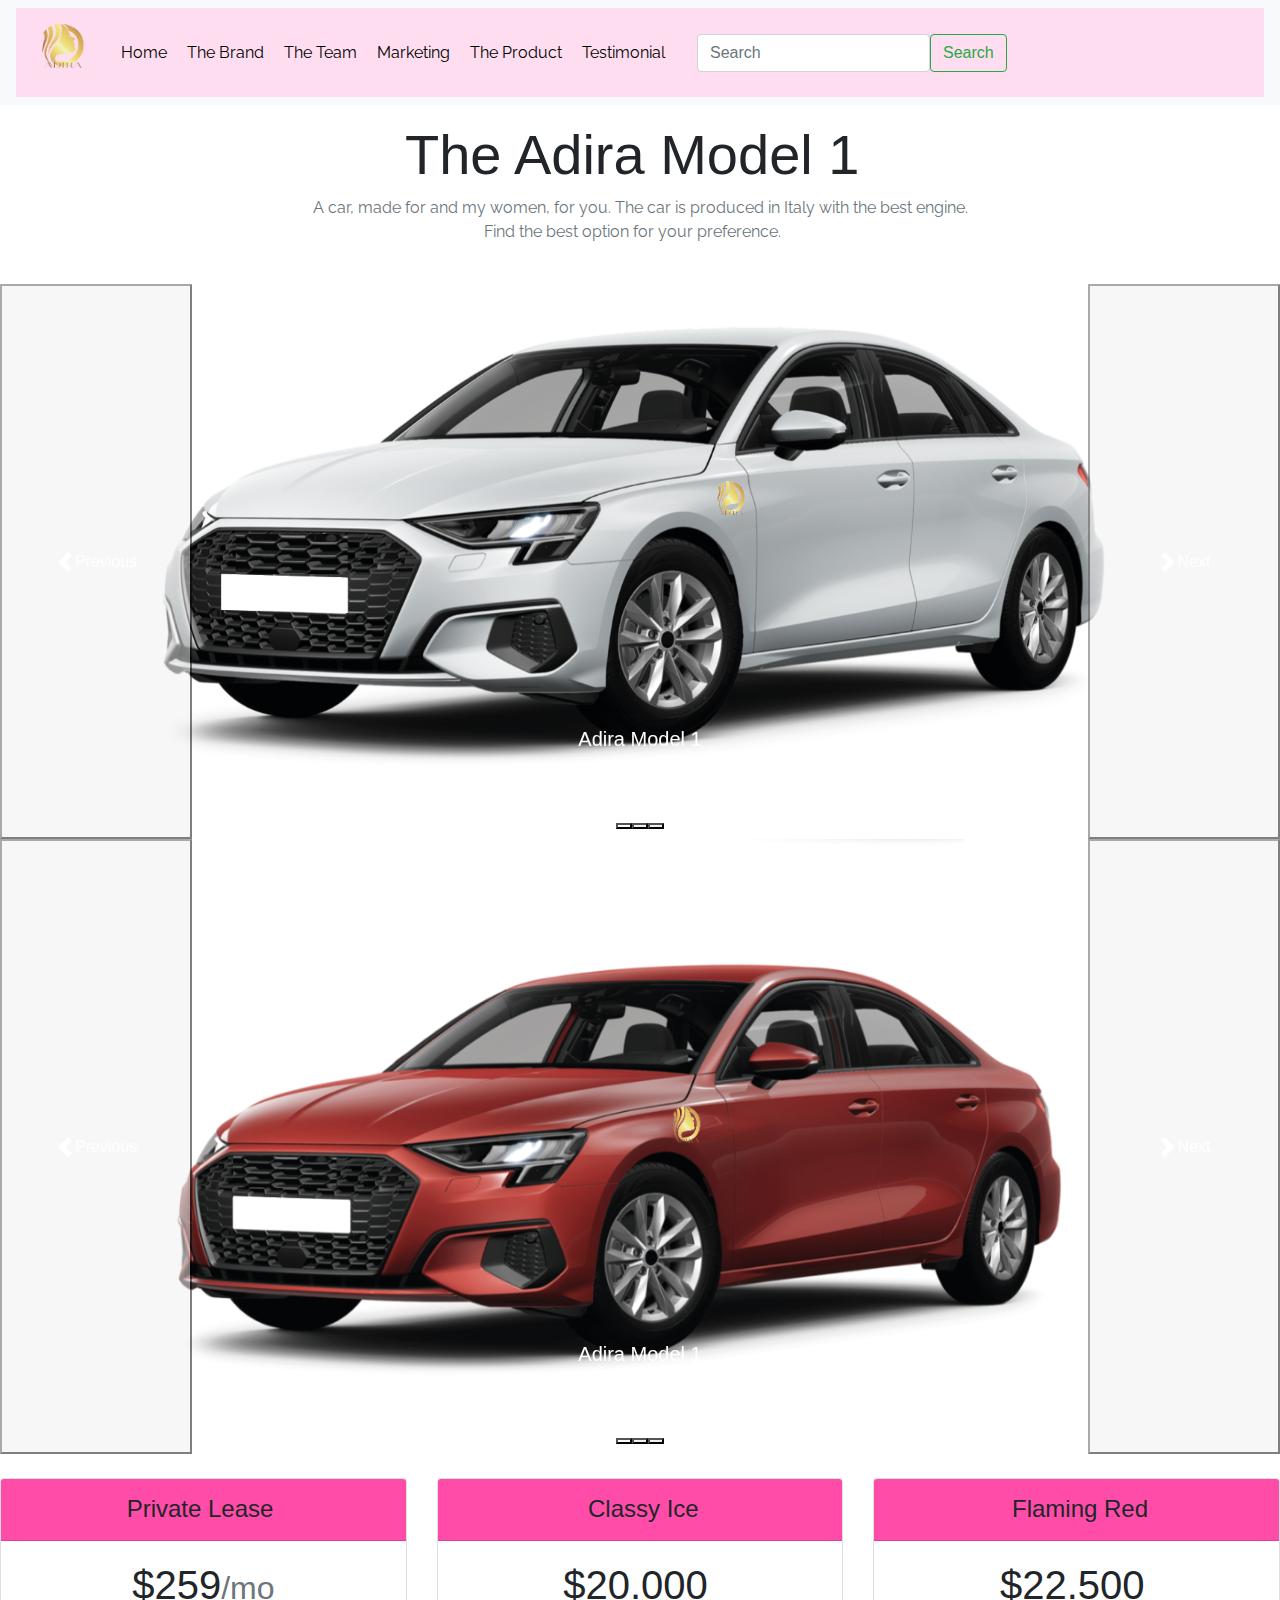
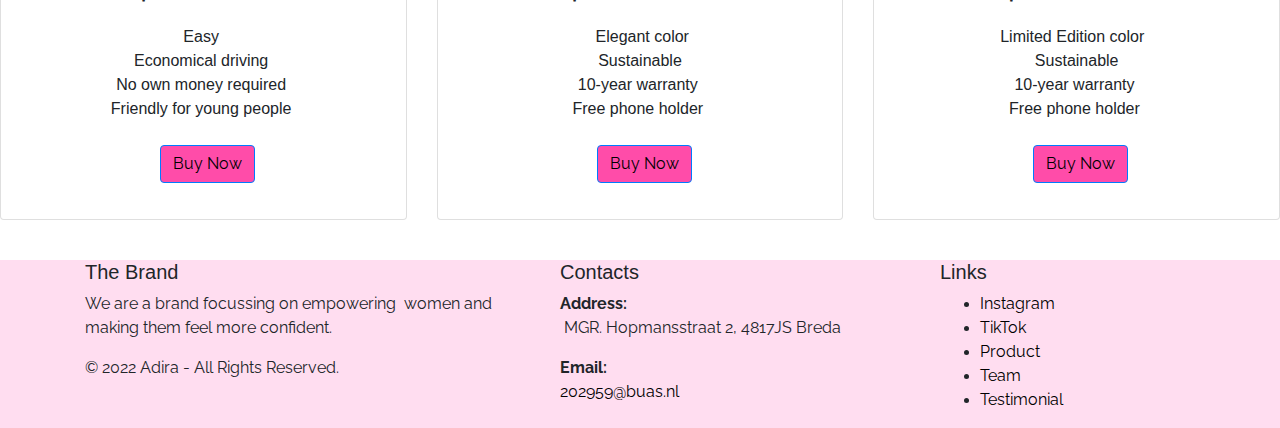
<file: the_product.html>
<!doctype html>
<html lang="en">
  <head>
    <!-- Required meta tags -->
    <meta charset="utf-8">
    <meta name="viewport" content="width=device-width, initial-scale=1">
	  
    <!--Link to stylesheet -->
	  <link rel="stylesheet" href="css/styles.css" />

    <!-- Bootstrap CSS -->
    <link href="https://cdn.jsdelivr.net/npm/bootstrap@5.1.3/dist/css/bootstrap.min.css" rel="stylesheet" integrity="sha384-1BmE4kWBq78iYhFldvKuhfTAU6auU8tT94WrHftjDbrCEXSU1oBoqyl2QvZ6jIW3" crossorigin="anonymous">
	  
	<!-- our own css -->
	<link href="css/styles.css" rel="stylesheet" type="text/css">
	  <link href="//maxcdn.bootstrapcdn.com/bootstrap/4.1.1/css/bootstrap.min.css" rel="stylesheet" id="bootstrap-css">
<script src="//maxcdn.bootstrapcdn.com/bootstrap/4.1.1/js/bootstrap.min.js"></script>
<script src="//cdnjs.cloudflare.com/ajax/libs/jquery/3.2.1/jquery.min.js"></script>
  </head>
  <body>

    <!-- Optional JavaScript; choose one of the two! -->

    <!-- Option 1: Bootstrap Bundle with Popper -->
    <script src="https://cdn.jsdelivr.net/npm/bootstrap@5.1.3/dist/js/bootstrap.bundle.min.js" integrity="sha384-ka7Sk0Gln4gmtz2MlQnikT1wXgYsOg+OMhuP+IlRH9sENBO0LRn5q+8nbTov4+1p" crossorigin="anonymous"></script>

    <!-- Option 2: Separate Popper and Bootstrap JS -->
    <!--
    <script src="https://cdn.jsdelivr.net/npm/@popperjs/core@2.10.2/dist/umd/popper.min.js" integrity="sha384-7+zCNj/IqJ95wo16oMtfsKbZ9ccEh31eOz1HGyDuCQ6wgnyJNSYdrPa03rtR1zdB" crossorigin="anonymous"></script>
    <script src="https://cdn.jsdelivr.net/npm/bootstrap@5.1.3/dist/js/bootstrap.min.js" integrity="sha384-QJHtvGhmr9XOIpI6YVutG+2QOK9T+ZnN4kzFN1RtK3zEFEIsxhlmWl5/YESvpZ13" crossorigin="anonymous"></script>
    -->

		  <!-- start of nav -->
<nav class="navbar navbar-expand-lg navbar-light bg-light">
  <div class="container-fluid">
    <button class="navbar-toggler" type="button" data-bs-toggle="collapse" data-bs-target="#navbarTogglerDemo03" aria-controls="navbarTogglerDemo03" aria-expanded="false" aria-label="Toggle navigation">
      <span class="navbar-toggler-icon"></span>
    </button>
    <a class="navbar-brand" href="#"> <img src="images/logoadira.png" width="61,2" height="79,2" alt=""/>&nbsp;</a>
    <div class="collapse navbar-collapse" id="navbarTogglerDemo03">
      <ul class="navbar-nav me-auto mb-2 mb-lg-0">
        <li class="nav-item">
          <a class="nav-link active" aria-current="page" href="index.html">Home&nbsp;</a>
        </li>
        <li class="nav-item">
          <a class="nav-link" href="the_brand.html">The Brand&nbsp;</a>
        </li>
         <li class="nav-item">
          <a class="nav-link" href="the_team.html">The Team&nbsp;</a>
        </li>
		    <li class="nav-item">
          <a class="nav-link" href="Marketing.html">Marketing&nbsp;</a>
        </li>
		  <li class="nav-item">
          <a class="nav-link" href="the_product.html">The Product&nbsp;</a>
        </li>
		  <li class="nav-item">
          <a class="nav-link" href="Testimonial.html">Testimonial&nbsp;</a>
        </li>
		  <li class="nav-item">
          <a class="nav-link" href="contact.html">&nbsp;</a>
        </li>
      </ul>
      <form class="d-flex">
        <input class="form-control me-2" type="search" placeholder="Search" aria-label="Search">
        <button class="btn btn-outline-success" type="submit">Search</button>
      </form>
    </div>
  </div>
</nav>
	
<!-- nav ends -->
	  
	  <div class="pricing-header p-3 pb-md-4 mx-auto text-center">
      <h1 class="display-4 fw-normal">The Adira Model 1&nbsp;</h1>
      <p class="fs-5 text-muted">A car, made for and my women, for you. The car is produced in Italy with the best engine. Find the best option for your preference.&nbsp; &nbsp;&nbsp;</p>
  </div>

<div id="carouselExampleDark" class="carousel carousel-dark slide" data-bs-ride="carousel">
  <div class="carousel-indicators">
    <button type="button" data-bs-target="#carouselExampleDark" data-bs-slide-to="0" class="active" aria-current="true" aria-label="Slide 1"></button>
    <button type="button" data-bs-target="#carouselExampleDark" data-bs-slide-to="1" aria-label="Slide 2"></button>
    <button type="button" data-bs-target="#carouselExampleDark" data-bs-slide-to="2" aria-label="Slide 3"></button>
  </div>
  <div class="carousel-inner">
    <div class="carousel-item active" data-bs-interval="10000">
      <img src="images/auto wit 1.png" class="d-block w-100" alt="...">
      <div class="carousel-caption d-none d-md-block">
        <h5>Adira Model 1</h5>
        <p>Classy Ice</p>
      </div>
    </div>
    <div class="carousel-item" data-bs-interval="2000">
      <img src="images/Auto wit 2.png" class="d-block w-100" alt="...">
      <div class="carousel-caption d-none d-md-block">
        <h5>Adira Model 1</h5>
        <p>Classy Ice</p>
      </div>
    </div>
    <div class="carousel-item">
      <img src="images/auto wit 3.png" class="d-block w-100" alt="...">
      <div class="carousel-caption d-none d-md-block">
        <h5>Adira Model 1</h5>
        <p>Classy Ice</p>
      </div>
    </div>
  </div>
  <button class="carousel-control-prev" type="button" data-bs-target="#carouselExampleDark" data-bs-slide="prev">
    <span class="carousel-control-prev-icon" aria-hidden="true"></span>
    <span class="visually-hidden">Previous</span>
  </button>
  <button class="carousel-control-next" type="button" data-bs-target="#carouselExampleDark" data-bs-slide="next">
    <span class="carousel-control-next-icon" aria-hidden="true"></span>
    <span class="visually-hidden">Next</span>
  </button>
</div>
  <div id="carouselExampleDarkk" class="carousel carousel-dark slide" data-bs-ride="carousel">
  <div class="carousel-indicators">
    <button type="button" data-bs-target="#carouselExampleDark" data-bs-slide-to="0" class="active" aria-current="true" aria-label="Slide 1"></button>
    <button type="button" data-bs-target="#carouselExampleDark" data-bs-slide-to="1" aria-label="Slide 2"></button>
    <button type="button" data-bs-target="#carouselExampleDark" data-bs-slide-to="2" aria-label="Slide 3"></button>
  </div>
  <div class="carousel-inner">
    <div class="carousel-item active" data-bs-interval="10000">
      <img src="images/auto rood 1.png" class="d-block w-100" alt="...">
      <div class="carousel-caption d-none d-md-block">
        <h5>Adira Model 1</h5>
        <p>Flaming Red</p>
      </div>
    </div>
    <div class="carousel-item" data-bs-interval="2000">
      <img src="images/auto rood 2.png" class="d-block w-100" alt="...">
      <div class="carousel-caption d-none d-md-block">
        <h5>Adira Model 1</h5>
        <p>Flaming Red</p>
      </div>
    </div>
    <div class="carousel-item">
      <img src="images/autoo rood 3.png" class="d-block w-100" alt="...">
      <div class="carousel-caption d-none d-md-block">
        <h5>Adira Model 1</h5>
        <p>Flaming Red</p>
      </div>
    </div>
  </div>
  <button class="carousel-control-prev" type="button" data-bs-target="#carouselExampleDark" data-bs-slide="prev">
    <span class="carousel-control-prev-icon" aria-hidden="true"></span>
    <span class="visually-hidden">Previous</span>
  </button>
  <button class="carousel-control-next" type="button" data-bs-target="#carouselExampleDark" data-bs-slide="next">
    <span class="carousel-control-next-icon" aria-hidden="true"></span>
    <span class="visually-hidden">Next</span>
  </button>
</div>	  
	  
	  &nbsp;
    <div class="row row-cols-1 row-cols-md-3 mb-3 text-center">
      <div class="col">
        <div class="card mb-4 rounded-3 shadow-sm">
          <div class="card-header py-3">
            <h4 class="my-0 fw-normal">Private Lease&nbsp;</h4>
          </div>
          <div class="card-body">
            <h1 class="card-title pricing-card-title">$259<small class="text-muted fw-light">/mo</small></h1>
            <ul class="list-unstyled mt-3 mb-4">
              <li>Easy&nbsp;</li>
              <li>Economical driving&nbsp;</li>
              <li>No own money required&nbsp;</li>
              <li>Friendly for young people&nbsp;</li>
            </ul>
           <p>&nbsp; <a href="contact.html" class="btn btn-primary">Buy Now</a></p>
          </div>
        </div>
      </div>
      <div class="col">
        <div class="card mb-4 rounded-3 shadow-sm">
          <div class="card-header py-3">
            <h4 class="my-0 fw-normal">&nbsp;Classy Ice</h4>
          </div>
          <div class="card-body">
            <h1 class="card-title pricing-card-title">$20.000<small class="text-muted fw-light">&nbsp;</small></h1>
            <ul class="list-unstyled mt-3 mb-4">
              <li>&nbsp;Elegant color</li>
              <li>Sustainable</li>
              <li>10-year warranty&nbsp;</li>
              <li>Free phone holder&nbsp;</li>
            </ul>
            <p>&nbsp; <a href="contact.html" class="btn btn-primary">Buy Now</a></p>
          </div>
        </div>
      </div>
      <div class="col">
           <div class="card mb-4 rounded-3 shadow-sm">
          <div class="card-header py-3">
            <h4 class="my-0 fw-normal">&nbsp;Flaming Red</h4>
          </div>
          <div class="card-body">
            <h1 class="card-title pricing-card-title">$22.500<small class="text-muted fw-light">&nbsp;</small></h1>
            <ul class="list-unstyled mt-3 mb-4">
              <li>Limited Edition color <strong>&nbsp;</strong></li>
              <li>Sustainable</li>
              <li>10-year warranty&nbsp;</li>
              <li>Free phone holder&nbsp;</li>
            </ul>
             <p>&nbsp; <a href="contact.html" class="btn btn-primary">Buy Now</a></p> 
          </div>
        </div>
      </div>
    </div>
 <main>
   

	 
<!--start of footer-->
<footer class="section footer-classic context-dark bg-image" style="background: #lightpink;">
        <div class="container">
          <div class="row row-30">
            <div class="col-md-4 col-xl-5">
              <div class="pr-xl-4"><a class="brand" href="index.html"></a>
				   <h5>The Brand</h5>
                <p>We are a brand focussing on empowering&nbsp; women and making them feel more confident. </p>
               
                <!-- Rights-->
                <p class="rights"><span>©  </span><span class="copyright-year">2022</span><span> </span><span>Adira</span><span> - </span><span>All Rights Reserved.</span></p>
              </div>
            </div>
            <div class="col-md-4">
              <h5>Contacts</h5>
              <dl class="contact-list">
                <dt>Address:</dt>
                <dd>&nbsp;MGR. Hopmansstraat 2, 4817JS Breda</dd>
              </dl>
              <dl class="contact-list">
                <dt>Email:</dt>
                <dd><a href="mailto:202959@buas.nl">202959@buas.nl&nbsp;</a></dd>
              </dl>
              <dl class="contact-list">
               
              </dl>
            </div>
            <div class="col-md-4 col-xl-3">
              <h5>Links&nbsp;</h5>
              <ul class="nav-list">
                <li><a href="https://www.instagram.com/adira_thebrand/">Instagram</a></li>
                <li><a href="https://www.tiktok.com/@adira_thebrand">TikTok</a></li>
			 <li><a href="the_product.html">Product</a></li> 
				  <li><a href="the_team.html">Team</a></li> 
				  <li><a href="Testimonial.html">Testimonial</a></li> 
               
              </ul>
            </div>
          </div>
        </div>
      
      </footer>
	  
<!--end of footer-->	
	 </main>
	</body>
	  </html>
</file>
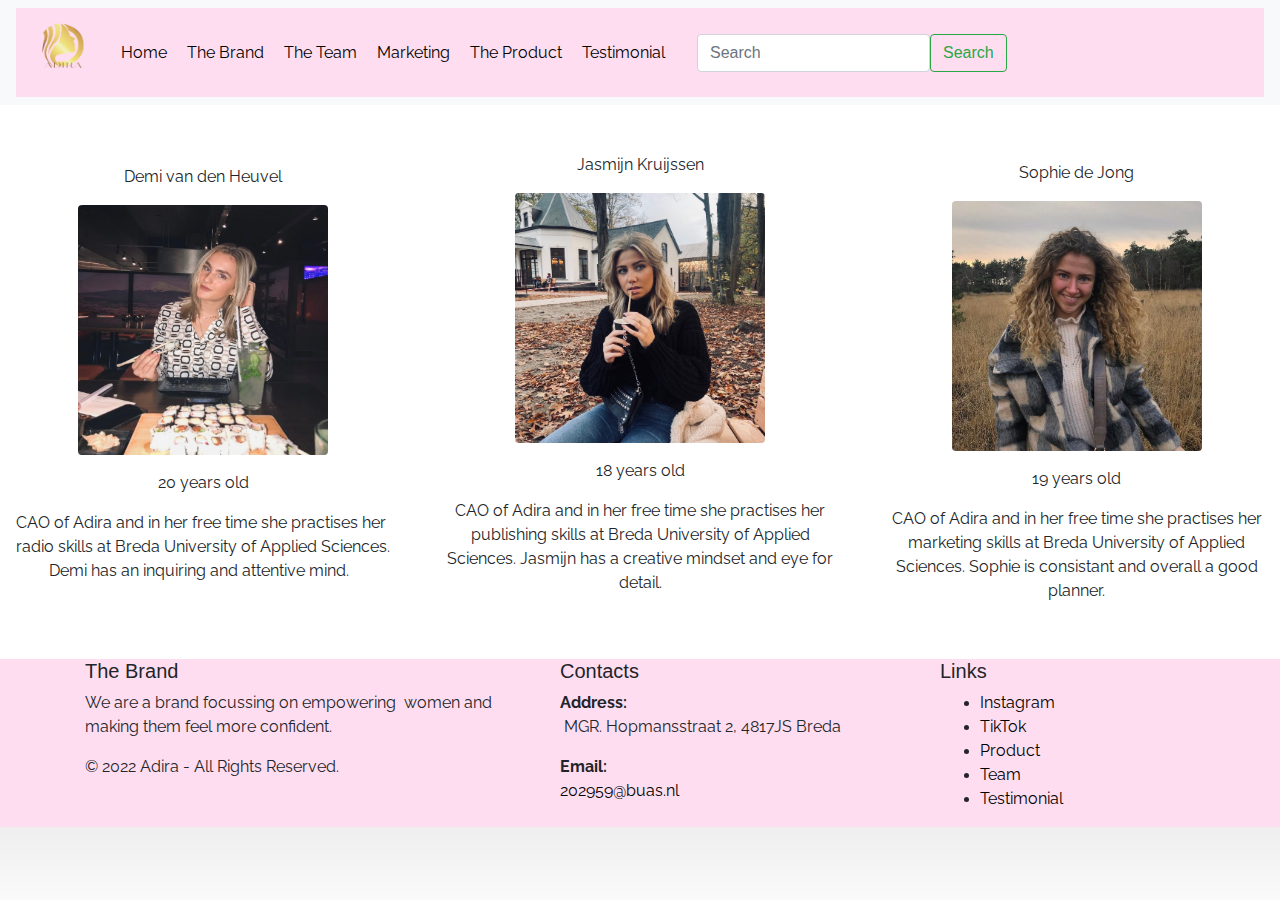
<file: the_team.html>
<!doctype html>
<html lang="en">
  <head>
    <!-- Required meta tags -->
    <meta charset="utf-8">
    <meta name="viewport" content="width=device-width, initial-scale=1">

    <!-- Bootstrap CSS -->
    <link href="https://cdn.jsdelivr.net/npm/bootstrap@5.1.3/dist/css/bootstrap.min.css" rel="stylesheet" integrity="sha384-1BmE4kWBq78iYhFldvKuhfTAU6auU8tT94WrHftjDbrCEXSU1oBoqyl2QvZ6jIW3" crossorigin="anonymous">
	  
	<!-- our own css -->
	<link href="css/styles.css" rel="stylesheet" type="text/css">
	  <link href="//maxcdn.bootstrapcdn.com/bootstrap/4.1.1/css/bootstrap.min.css" rel="stylesheet" id="bootstrap-css">
<script src="//maxcdn.bootstrapcdn.com/bootstrap/4.1.1/js/bootstrap.min.js"></script>
<script src="//cdnjs.cloudflare.com/ajax/libs/jquery/3.2.1/jquery.min.js"></script>
  </head>
  <body>

    <!-- Optional JavaScript; choose one of the two! -->

    <!-- Option 1: Bootstrap Bundle with Popper -->
    <script src="https://cdn.jsdelivr.net/npm/bootstrap@5.1.3/dist/js/bootstrap.bundle.min.js" integrity="sha384-ka7Sk0Gln4gmtz2MlQnikT1wXgYsOg+OMhuP+IlRH9sENBO0LRn5q+8nbTov4+1p" crossorigin="anonymous"></script>

    <!-- Option 2: Separate Popper and Bootstrap JS -->
    <!--
    <script src="https://cdn.jsdelivr.net/npm/@popperjs/core@2.10.2/dist/umd/popper.min.js" integrity="sha384-7+zCNj/IqJ95wo16oMtfsKbZ9ccEh31eOz1HGyDuCQ6wgnyJNSYdrPa03rtR1zdB" crossorigin="anonymous"></script>
    <script src="https://cdn.jsdelivr.net/npm/bootstrap@5.1.3/dist/js/bootstrap.min.js" integrity="sha384-QJHtvGhmr9XOIpI6YVutG+2QOK9T+ZnN4kzFN1RtK3zEFEIsxhlmWl5/YESvpZ13" crossorigin="anonymous"></script>
    -->

	  <!-- start of nav -->
<nav class="navbar navbar-expand-lg navbar-light bg-light">
  <div class="container-fluid">
    <button class="navbar-toggler" type="button" data-bs-toggle="collapse" data-bs-target="#navbarTogglerDemo03" aria-controls="navbarTogglerDemo03" aria-expanded="false" aria-label="Toggle navigation">
      <span class="navbar-toggler-icon"></span>
    </button>
    <a class="navbar-brand" href="#"> <img src="images/logoadira.png" width="61,2" height="79,2" alt=""/>&nbsp;</a>
    <div class="collapse navbar-collapse" id="navbarTogglerDemo03">
      <ul class="navbar-nav me-auto mb-2 mb-lg-0">
        <li class="nav-item">
          <a class="nav-link active" aria-current="page" href="index.html">Home&nbsp;</a>
        </li>
        <li class="nav-item">
          <a class="nav-link" href="the_brand.html">The Brand&nbsp;</a>
        </li>
         <li class="nav-item">
          <a class="nav-link" href="the_team.html">The Team&nbsp;</a>
        </li>
		    <li class="nav-item">
          <a class="nav-link" href="Marketing.html">Marketing&nbsp;</a>
        </li>
		  <li class="nav-item">
          <a class="nav-link" href="the_product.html">The Product&nbsp;</a>
        </li>
		  <li class="nav-item">
          <a class="nav-link" href="Testimonial.html">Testimonial&nbsp;</a>
        </li>
		  <li class="nav-item">
          <a class="nav-link" href="contact.html">&nbsp;</a>
        </li>
      </ul>
      <form class="d-flex">
        <input class="form-control me-2" type="search" placeholder="Search" aria-label="Search">
        <button class="btn btn-outline-success" type="submit">Search</button>
      </form>
    </div>
  </div>
</nav>
	
<!-- nav ends -->
	  
 <div class="row align-items-center">
   <div class="col">
     <p class="text-center">&nbsp;</p>
      <p class="text-center"> Demi van den Heuvel </p>
<p class="text-center"><img src="images/foto demii.jpg" class="rounded" width="250" height="250" alt="..."> </p> 
	 <p class="text-center">20 years old</p>
	 <p class="text-center">CAO of Adira and in her free time she practises her&nbsp; radio skills at Breda University of Applied Sciences. Demi has an inquiring and attentive mind. &nbsp;</p>
		<p class="text-center">&nbsp;</p>
   </div>
   <div class="col">
     <p class="text-center">&nbsp;</p>
      <p class="text-center"> Jasmijn Kruijssen </p>
<p class="text-center"><img src="images/foto jasmijn.jpg" class="rounded" width="250" height="250" alt="..."> </p> 
	 <p class="text-center">18 years old</p>
	 <p class="text-center">CAO of Adira and in her free time she practises her publishing skills at Breda University of Applied Sciences. Jasmijn has a creative mindset and eye for detail.</p>
	 <p class="text-center">&nbsp;</p>
   </div>
   <div class="col">
     <p class="text-center"></p>
     <p class="text-center">&nbsp;</p>
      <p class="text-center"> Sophie de Jong </p>
<p class="text-center"><img src="images/foto sophie.jpg" class="rounded" width="250" height="250" alt="..."> </p> 
	 <p class="text-center">19 years old</p>
	 <p class="text-center">CAO of Adira and in her free time she practises her marketing skills at Breda University of Applied Sciences. Sophie is consistant and overall a good planner.</p>
	 <p class="text-center">&nbsp;</p>
   </div>
  </div>
	  
	  
	  
	  
	  
	  
	  	
<!--start of footer-->
<footer class="section footer-classic context-dark bg-image" style="background: #lightpink;">
        <div class="container">
          <div class="row row-30">
            <div class="col-md-4 col-xl-5">
              <div class="pr-xl-4"><a class="brand" href="index.html"></a>
				   <h5>The Brand</h5>
                <p>We are a brand focussing on empowering&nbsp; women and making them feel more confident. </p>
               
                <!-- Rights-->
                <p class="rights"><span>©  </span><span class="copyright-year">2022</span><span> </span><span>Adira</span><span> - </span><span>All Rights Reserved.</span></p>
              </div>
            </div>
            <div class="col-md-4">
              <h5>Contacts</h5>
              <dl class="contact-list">
                <dt>Address:</dt>
                <dd>&nbsp;MGR. Hopmansstraat 2, 4817JS Breda</dd>
              </dl>
              <dl class="contact-list">
                <dt>Email:</dt>
                <dd><a href="mailto:202959@buas.nl">202959@buas.nl&nbsp;</a></dd>
              </dl>
              <dl class="contact-list">
               
              </dl>
            </div>
            <div class="col-md-4 col-xl-3">
              <h5>Links&nbsp;</h5>
              <ul class="nav-list">
                <li><a href="https://www.instagram.com/adira_thebrand/">Instagram</a></li>
                <li><a href="https://www.tiktok.com/@adira_thebrand">TikTok</a></li>
			 <li><a href="the_product.html">Product</a></li> 
				  <li><a href="the_team.html">Team</a></li> 
				  <li><a href="Testimonial.html">Testimonial</a></li> 
               
              </ul>
            </div>
          </div>
        </div>
      
      </footer>
	  
<!--end of footer-->
	
	</body>
	  </html>
</file>
<file: css/styles.css>
@charset "utf-8";
/* CSS Document */
@import url('https://fonts.googleapis.com/css2?family=Comfortaa:wght@300&family=PT+Sans+Narrow&family=Raleway:wght@300&family=Sansita+Swashed:wght@300&display=swap');

@import url('https://fonts.googleapis.com/css2?family=Beau+Rivage&family=Bebas+Neue&family=Yeseva+One&display=swap');
.section{
	background-color: #F4DCDE
}

p2 { 
font-size: 45px}

p2 { 
	font-family: 'Yeseva one', sans-serif;

}

h2 {
	font-family: 'Yeseva one', sans-serif;
}

h4 {
	font-family: 'Yeseva one', sans-serif;

}

.container-fluid{
	background-color: #F4DCDE
		
}

.h-100{
	background-color:#FFEFF6
}


.custumlink {
	background-color: red !important;
}

.navbar {
	background-color: pink;

}


.btn-primary{ 
	background-color: #FF4CA9 !important;
}

	
.section{
	background-color: #FFDDF0
}

.container-fluid{
	background-color: #FFDDF0
}

p {
	font-family: 'Raleway', sans-serif;
}

h5 { 
font-family: 'Yeseva one', sans-serif;
}

dd{ 
font-family: 'Raleway', sans-serif;
}

a{ 
font-family: 'Raleway', sans-serif;
}

dt{ 
font-family: 'Raleway', sans-serif;
}

h5 {
	color: #FF4CA9
}

h4 {
	color: #FFFFFF
}
body {
  background-image: linear-gradient(180deg, #eee, #fff 100px, #fff);
}

.card-header{ 	background-color: #FF4CA9 !important;
}

.container {
  max-width: 960px;
}

.pricing-header {
  max-width: 700px;
}

a { 	color: black!important;
}

h1 { font-family: 'Yeseva one', sans-serif;
}
</file>
